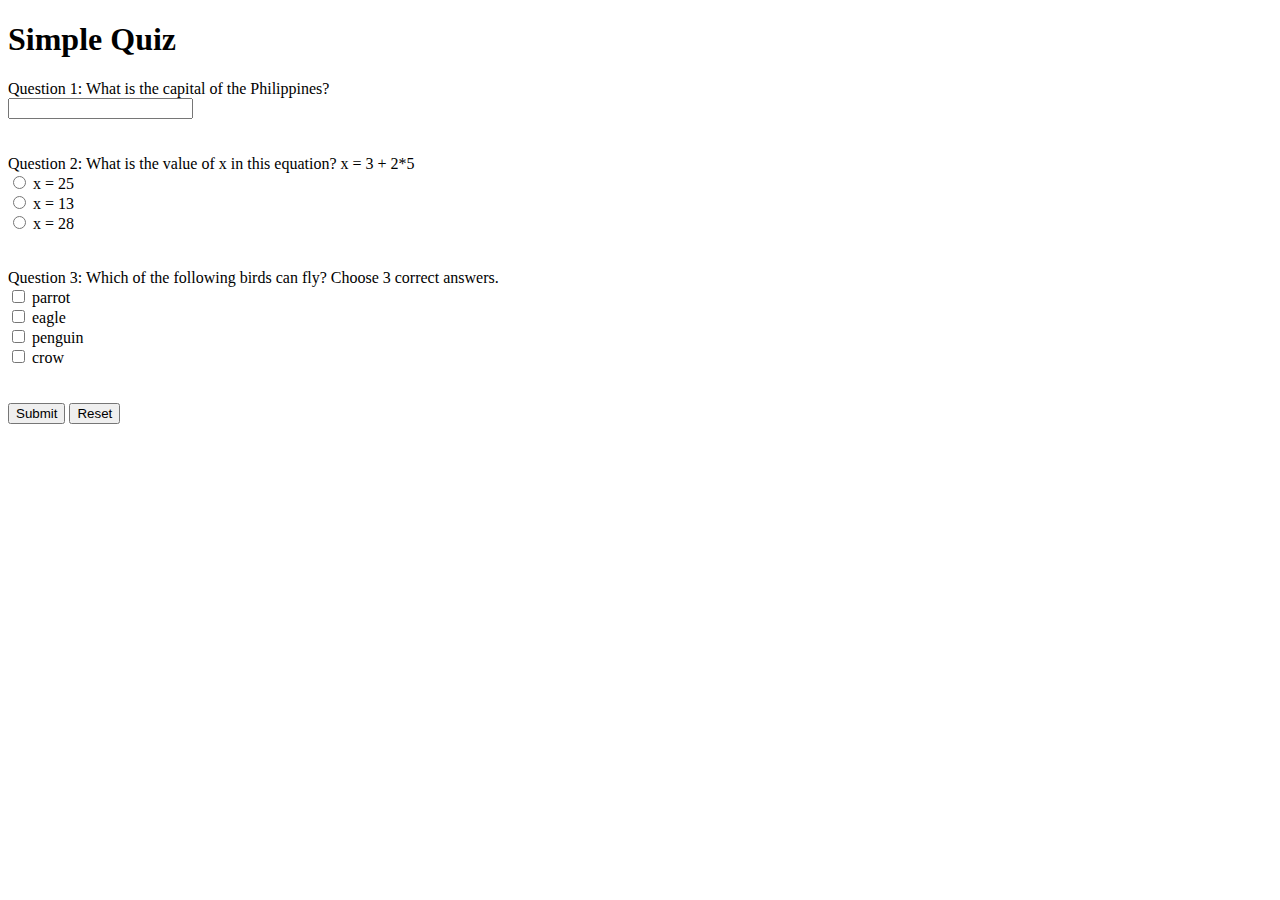
<file: DOM Assignments/Quiz Creation/index.html>
<!DOCTYPE html>
<html lang="en">
<head>
  <meta charset="UTF-8">
  <meta http-equiv="X-UA-Compatible" content="IE=edge">
  <meta name="viewport" content="width=device-width, initial-scale=1.0">
  <title>Quiz</title>
</head>
<body>
  <h1>Simple Quiz</h1>

  <form name="quiz" id="quizForm">

    <div>
      <label for="capital">Question 1: What is the capital of the Philippines?</label><br>
      <input type="text" id="capital" name="question1">
      <div id="resultQuestion-1"></div>
    </div>

    <br><br>

    <div>
      <label>Question 2: What is the value of x in this equation? x = 3 + 2*5</label><br>
      <input type="radio" id="x1" name="question2" value="25">
      <label for="x1">x = 25</label><br>
      <input type="radio" id="x2" name="question2" value="13">
      <label for="x2">x = 13</label><br>
      <input type="radio" id="x3" name="question2" value="18">
      <label for="x3">x = 28</label>
      <div id="resultQuestion-2"></div>
    </div>

    <br><br>

    <div>
      <label>Question 3: Which of the following birds can fly? Choose 3 correct answers.</label><br>
      <input type="checkbox" id="bird1" name="question3" value="parrot">
      <label for="bird1">parrot</label><br>
      <input type="checkbox" id="bird2" name="question3" value="eagle">
      <label for="bird2">eagle</label><br>
      <input type="checkbox" id="bird3" name="question3" value="penguin">
      <label for="bird3">penguin</label><br>
      <input type="checkbox" id="bird4" name="question3" value="crow">
      <label for="bird4">crow</label>
      <div id="resultQuestion-3"></div>
    </div>
    
    <br><br>

    <button type="submit">Submit</button>
    <button type="reset">Reset</button>

  </form>

  <script type="text/javascript">
    const form = document.forms.quiz;

    form.addEventListener('submit', function(event){
      event.preventDefault();
      checkQuestion1();
      checkQuestion2();
      checkQuestion3();
    })

    form.addEventListener('reset', function(event){
      event.preventDefault();
      form.question1.value = "";
      form.question2.forEach(radio => (radio.checked = false));
      form.question3.forEach(checkbox => (checkbox.checked = false));
      document.getElementById('resultQuestion-1').innerText = "";
      document.getElementById('resultQuestion-2').innerText = "";
      document.getElementById('resultQuestion-3').innerText = "";
    })

    function checkQuestion1(){
      const answer = form.question1.value.trim().toLowerCase();
      const result = document.getElementById('resultQuestion-1');
      
      if (answer === "") {
        result.innerText = "You must enter an answer.";
        result.style.color = "red";
      } else if (answer === "manila") {
        result.innerText = "Question 1 answer is correct!";
        result.style.color = "green";
      } else {
        result.innerText = "Question 1 answer is incorrect!";
        result.style.color = "red";
      }
    }

    function checkQuestion2(){
      const options = form.question2;
      const result = document.getElementById('resultQuestion-2');
      let selectedOption = false;

      for (let i = 0; i < options.length; i++) {
        if (options[i].checked) {
          selectedOption = true;
          if (options[i].value === "13") {
            result.innerText = "Question 2 answer is correct!";
            result.style.color = "green";
          } else {
            result.innerText = "Question 2 answer is incorrect!";
            result.style.color = "red";
          }
          break;
        }
      }

      if (!selectedOption) {
        result.innerText = "You must enter an answer.";
        result.style.color = "red";
      }
    }

    function checkQuestion3(){
      const checkboxes = form.question3;
      const result = document.getElementById('resultQuestion-3');
      const checkedValues = [];

      for (let i = 0; i < checkboxes.length; i++) {
        if (checkboxes[i].checked) {
          checkedValues.push(checkboxes[i].value);
        }
      }

      if (checkedValues.length === 0) {
        result.innerText = "You must enter an answer.";
        result.style.color = "red";
      } else if (checkedValues.length === 3 && checkedValues.includes("parrot") && checkedValues.includes("eagle") && checkedValues.includes("crow")) {
        result.innerText = "Question 3 answer is correct!";
        result.style.color = "green";
      } else {
        result.innerText = "Question 3 answer is incorrect!";
        result.style.color = "red";
      }
    }
  </script>

</body>
</html>
</file>
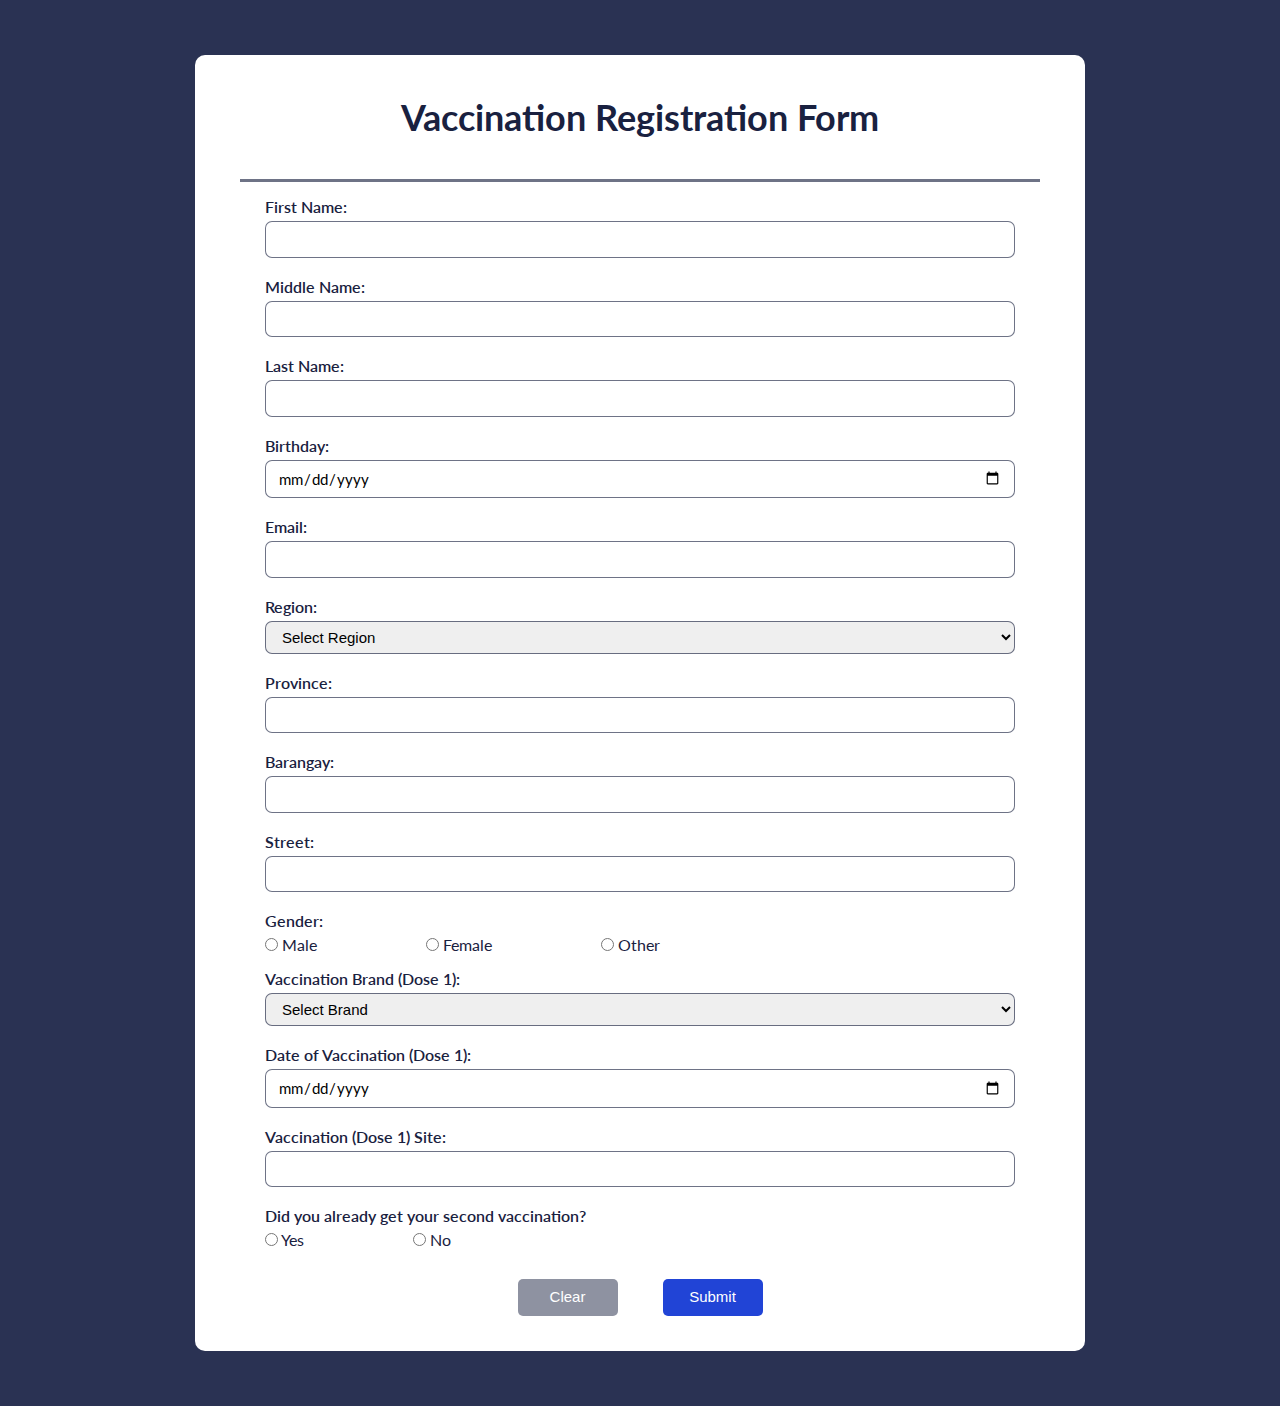
<file: DOM Assignments/Registration Form/index.html>
<!DOCTYPE html>
<html>

<head>
  <meta charset="UTF-8">
  <meta http-equiv="X-UA-Compatible" content="IE=edge">
  <meta name="viewport" content="width=device-width, initial-scale=1.0">
  <link rel="stylesheet" href="styles.css">
  <title>Vaccination Registration Form</title>
</head>

<body>
  <div class="main-container">
    <div class="form-container">

      <div class="heading">
        <h2>Vaccination Registration Form</h2>
      </div>

      <form id="registrationForm">
        <div class="field-group">
          <label for="firstName" class="sublabel">First Name:</label>
          <input type="text" class="inputFields" id="firstName">
          <div id="firstNameError" class="error"></div>
        </div>

        <div class="field-group">
          <label for="middleName" class="sublabel">Middle Name:</label>
          <input type="text" class="inputFields" id="middleName">
          <div id="middleNameError" class="error"></div>
        </div>

        <div class="field-group">
          <label for="lastName" class="sublabel">Last Name:</label>
          <input type="text" class="inputFields" id="lastName">
          <div id="lastNameError" class="error"></div>
        </div>

        <div class="field-group">
          <label for="birthday" class="sublabel">Birthday:</label>
          <input type="date" class="inputFields" id="birthday">
          <div id="birthdayError" class="error"></div>
        </div>

        <div class="field-group">
          <label for="email" class="sublabel">Email:</label>
          <input type="email" class="inputFields" id="email">
          <div id="emailError" class="error"></div>
        </div>

        <div class="field-group">
          <label for="region" class="sublabel">Region:</label>
          <select class="inputFields" id="region">
            <option value="" disabled selected>Select Region</option>
            <option value="Region I Ilocos Region">Region I - Ilocos Region</option>
            <option value="Region II Cagayan Valley">Region II - Cagayan Valley</option>
            <option value="Region III Central Luzon">Region III - Central Luzon</option>
            <option value="Region IV-A CALABARZON">Region IV-A - CALABARZON</option>
            <option value="MIMAROPA Region">MIMAROPA Region</option>
            <option value="Region V Bicol Region">Region V Bicol Region</option>
            <option value="Region VI Western Visayas">Region VI - Western Visayas</option>
            <option value="Region VII Central Visayas">Region VII - Central Visayas</option>
            <option value="Region VIII Eastern Visayas">Region VIII - Eastern Visayas</option>
            <option value="Region IX Zamboanga Peninsula">Region IX - Zamboanga Peninsula</option>
            <option value="Region X Northern Mindanao">Region X - Northern Mindanao</option>
            <option value="Region XI Davao Region">Region XI - Davao Region</option>
            <option value="Region XII SOCCSKSARGEN">Region XII - SOCCSKSARGEN</option>
            <option value="Region XIII Caraga">Region XIII - Caraga</option>
            <option value="NCR National Capital Region">NCR - National Capital Region</option>
            <option value="CAR Cordillera Administrative Region">CAR - Cordillera Administrative Region</option>
            <option value="BARMM Bangsamoro Autonomous Region in Muslim Mindanao">BARMM - Bangsamoro Autonomous Region in Muslim Mindanao</option>
          </select>
          <div id="regionError" class="error"></div>
        </div>

        <div class="field-group">
          <label for="province" class="sublabel">Province:</label>
          <input type="text" class="inputFields" id="province">
          <div id="provinceError" class="error"></div>
        </div>

        <div class="field-group">
          <label for="barangay" class="sublabel">Barangay:</label>
          <input type="text" class="inputFields" id="barangay">
          <div id="barangayError" class="error"></div>
        </div>

        <div class="field-group">
          <label for="street" class="sublabel">Street:</label>
          <input type="text" class="inputFields" id="street">
          <div id="streetError" class="error"></div>
        </div>

        <div class="radiofield-group">
          <label class="sublabel">Gender:</label><br>
          <div class="radioGroup">
            <div>
              <input type="radio" class="radioinputFields" id="male" name="gender" value="Male">
              <label for="male">Male</label><br>
            </div>
            <div>
              <input type="radio" class="radioinputFields" id="female" name="gender" value="Female">
              <label for="female">Female</label><br>
            </div>
            <div>
              <input type="radio" class="radioinputFields" id="other" name="gender" value="Other">
              <label for="other">Other</label><br>
            </div>
          </div>
          <div id="genderError" class="error"></div>
        </div>

        <div class="field-group">
          <label for="vaccineDose1" class="sublabel">Vaccination Brand (Dose 1):</label>
          <select class="inputFields" id="vaccineDose1">
            <option value="" disabled selected>Select Brand</option>
            <option value="Pfizer BioNTech">Pfizer BioNTech</option>
            <option value="AstraZeneca">AstraZeneca</option>
            <option value="Coronavac">Coronavac</option>
            <option value="Sputnik V">Sputnik V</option>
            <option value="Janssen">Janssen</option>
            <option value="Covaxin">Covaxin</option>
            <option value="Moderna">Moderna</option>
            <option value="Sinopharm">Sinopharm</option>
            <option value="Covovax">Covovax</option>
          </select>
          <div id="vaccineDose1Error" class="error"></div>
        </div>

        <div class="field-group">
          <label for="dateDose1" class="sublabel">Date of Vaccination (Dose 1):</label>
          <input type="date" class="inputFields" id="dateDose1">
          <div id="dateDose1Error" class="error"></div>
        </div>

        <div class="field-group">
          <label for="siteDose1" class="sublabel">Vaccination (Dose 1) Site:</label>
          <input type="text" class="inputFields" id="siteDose1">
          <div id="siteDose1Error" class="error"></div>
        </div>

        <div class="radiofield-group">
          <label class="sublabel">Did you already get your second vaccination?</label><br>
          <div class="radioGroup">
            <div>
              <input type="radio" class="radioinputFields" id="yes" name="secondDose" value="Yes">
              <label for="yes">Yes</label><br>
            </div>
            <div>
              <input type="radio" class="radioinputFields" id="no" name="secondDose" value="No">
              <label for="no">No</label>
            </div>
          </div>
          <div id="secondDoseError" class="error"></div>
        </div>

        <div class="secondDoseQuestions" style="display: none;">
          <div class="field-group">
            <label for="vaccineDose2" class="sublabel">Vaccination Brand (Dose 2):</label>
            <select id="vaccineDose2" class="inputFields brandDose2" disabled>
              <option value="" disabled selected>Select Brand</option>
              <option value="Pfizer BioNTech">Pfizer BioNTech</option>
              <option value="AstraZeneca">AstraZeneca</option>
              <option value="Coronavac">Coronavac</option>
              <option value="Sputnik V">Sputnik V</option>
              <option value="Janssen">Janssen</option>
              <option value="Covaxin">Covaxin</option>
              <option value="Moderna">Moderna</option>
              <option value="Sinopharm">Sinopharm</option>
              <option value="Covovax">Covovax</option>
            </select>
            <div id="vaccineDose2Error" class="error"></div>
          </div>

          <div class="field-group">
            <label for="dateDose2" class="sublabel">Date of Vaccination (Dose 2):</label>
            <input type="date" id="dateDose2" class="inputFields dateDose2" disabled>
            <div id="dateDose2Error" class="error"></div>
          </div>

          <div class="field-group">
            <label for="siteDose2" class="sublabel">Vaccination (Dose 2) Site:</label>
            <input type="text" id="siteDose2" class="inputFields siteDose2" disabled>
            <div id="siteDose2Error" class="error"></div>
          </div>
        </div>

        <div class="buttonfield-group">
          <button type="button" onclick="clearForm()">Clear</button>
          <button type="button" onclick="submitForm()">Submit</button>
        </div>

      </form>
    </div>
  </div>
  <script>
    function clearForm() {
      document.getElementById('registrationForm').reset();

      const errorElements = document.getElementsByClassName('error');
      for (let i = 0; i < errorElements.length; i++) {
        errorElements[i].innerText = '';
      }

      const inputElements = document.getElementsByClassName('inputFields');
      for (let i = 0; i < inputElements.length; i++) {
        inputElements[i].classList.remove('highlight');
      }

      const secondDoseQuestionsDiv = document.querySelector('.secondDoseQuestions');
      secondDoseQuestionsDiv.style.display = 'none';
    }

    function submitForm() {
      const errorElements = document.getElementsByClassName('error');
      const inputElements = document.getElementsByClassName('inputFields');
      for (let i = 0; i < errorElements.length; i++) {
        errorElements[i].innerText = '';
      }
      for (let i = 0; i < inputElements.length; i++) {
        inputElements[i].classList.remove('highlight');
      }

      const firstName = document.getElementById('firstName').value.trim();
      const middleName = document.getElementById('middleName').value.trim();
      const lastName = document.getElementById('lastName').value.trim();
      const birthday = document.getElementById('birthday').value;
      const email = document.getElementById('email').value.trim();
      const region = document.getElementById('region').value;
      const province = document.getElementById('province').value.trim();
      const barangay = document.getElementById('barangay').value.trim();
      const street = document.getElementById('street').value.trim();
      const gender = document.querySelector('input[name="gender"]:checked');
      const vaccineDose1 = document.getElementById('vaccineDose1').value;
      const dateDose1 = document.getElementById('dateDose1').value;
      const siteDose1 = document.getElementById('siteDose1').value;
      const secondDose = document.querySelector('input[name="secondDose"]:checked');
      const vaccineDose2 = document.querySelector('.brandDose2').value;
      const dateDose2 = document.querySelector('.dateDose2').value;
      const siteDose2 = document.querySelector('.siteDose2').value;

      let isValid = true;

      if (firstName === '') {
        document.getElementById('firstNameError').innerText = 'Please enter your first name.';
        document.getElementById('firstName').classList.add('highlight');
        isValid = false;
      } 

      if (middleName === '') {
        document.getElementById('middleNameError').innerText = 'Please enter your middle name.';
        document.getElementById('middleName').classList.add('highlight');
        isValid = false;
      }

      if (lastName === '') {
        document.getElementById('lastNameError').innerText = 'Please enter your last name.';
        document.getElementById('lastName').classList.add('highlight');
        isValid = false;
      }

      if (birthday === '') {
        document.getElementById('birthdayError').innerText = 'Please select your birth date.';
        document.getElementById('birthday').classList.add('highlight');
        isValid = false;
      }

      if (email === '') {
        document.getElementById('emailError').innerText = 'Please enter your email. (email@example.com)';
        document.getElementById('email').classList.add('highlight');
        isValid = false;
      }

      if (region === '') {
        document.getElementById('regionError').innerText = 'Please select your region.';
        document.getElementById('region').classList.add('highlight');
        isValid = false;
      }

      if (province === '') {
        document.getElementById('provinceError').innerText = 'Please enter your province.';
        document.getElementById('province').classList.add('highlight');
        isValid = false;
      }

      if (barangay === '') {
        document.getElementById('barangayError').innerText = 'Please enter your barangay.';
        document.getElementById('barangay').classList.add('highlight');
        isValid = false;
      }

      if (street === '') {
        document.getElementById('streetError').innerText = 'Please enter your street.';
        document.getElementById('street').classList.add('highlight');
        isValid = false;
      }

      if (!gender) {
        document.getElementById('genderError').innerText = 'Please select your gender.';
        isValid = false;
      }

      if (vaccineDose1 === '') {
        document.getElementById('vaccineDose1Error').innerText = 'Please select the vaccine brand for dose 1.';
        document.getElementById('vaccineDose1').classList.add('highlight');
        isValid = false;
      }

      if (dateDose1 === '') {
        document.getElementById('dateDose1Error').innerText = 'Please select the date of vaccination for dose 1.';
        document.getElementById('dateDose1').classList.add('highlight');
        isValid = false;
      }

      if (siteDose1 === '') {
        document.getElementById('siteDose1Error').innerText = 'Please enter the vaccination site for dose 1.';
        document.getElementById('siteDose1').classList.add('highlight');
        isValid = false;
      }

      if (!secondDose) {
        document.getElementById('secondDoseError').innerText = 'Please select your answer.';
        isValid = false;
      }

      if (secondDose && secondDose.value === 'Yes') {
        if (vaccineDose2 === '') {
          document.getElementById('vaccineDose2Error').innerText = 'Please select the vaccine brand for dose 2.';
          document.getElementById('vaccineDose2').classList.add('highlight');
          isValid = false;
        }

        if (dateDose2 === '') {
          document.getElementById('dateDose2Error').innerText = 'Please select the date of vaccination for dose 2.';
          document.getElementById('dateDose2').classList.add('highlight');
          isValid = false;
        }

        if (siteDose2 === '') {
          document.getElementById('siteDose2Error').innerText = 'Please enter the vaccination site for dose 2.';
          document.getElementById('siteDose2').classList.add('highlight');
          isValid = false;
        }
      }

      document.getElementById('firstName').addEventListener('input', function() {
        this.classList.remove('highlight');
      });
      document.getElementById('middleName').addEventListener('input', function() {
        this.classList.remove('highlight');
      });
      document.getElementById('lastName').addEventListener('input', function() {
        this.classList.remove('highlight');
      });
      document.getElementById('birthday').addEventListener('input', function() {
        this.classList.remove('highlight');
      });
      document.getElementById('email').addEventListener('input', function() {
        this.classList.remove('highlight');
      });
      document.getElementById('region').addEventListener('input', function() {
        this.classList.remove('highlight');
      });
      document.getElementById('province').addEventListener('input', function() {
        this.classList.remove('highlight');
      });
      document.getElementById('barangay').addEventListener('input', function() {
        this.classList.remove('highlight');
      });
      document.getElementById('street').addEventListener('input', function() {
        this.classList.remove('highlight');
      });
      document.getElementById('vaccineDose1').addEventListener('input', function() {
        this.classList.remove('highlight');
      });
      document.getElementById('dateDose1').addEventListener('input', function() {
        this.classList.remove('highlight');
      });
      document.getElementById('siteDose1').addEventListener('input', function() {
        this.classList.remove('highlight');
      });
      document.getElementById('vaccineDose2').addEventListener('input', function() {
        this.classList.remove('highlight');
      });
      document.getElementById('dateDose2').addEventListener('input', function() {
        this.classList.remove('highlight');
      });
      document.getElementById('siteDose2').addEventListener('input', function() {
        this.classList.remove('highlight');
      });

      if (isValid) {
        let message = `First Name: ${firstName}\nMiddle Name: ${middleName}\nLast Name: ${lastName}\nBirthday: ${birthday}\nEmail: ${email}\nRegion: ${region}\nProvince: ${province}\nBarangay: ${barangay}\nStreet: ${street}\nGender: ${gender.value}\nVaccine Brand (Dose 1): ${vaccineDose1}\nDate of Vaccination (Dose 1): ${dateDose1}\nVaccination (Dose 1) Site: ${siteDose1}\nDid you already get your second vaccination? ${secondDose.value}`;

        if (secondDose.value === 'Yes') {
          message += `\nVaccine Brand (Dose 2): ${vaccineDose2}\nDate of Vaccination (Dose 2): ${dateDose2}\nVaccination (Dose 2) Site: ${siteDose2}`;
        }

        alert(message);
      }
    }

    document.getElementById('firstName').addEventListener('input', function () {
      document.getElementById('firstNameError').innerText = '';
    });
    document.getElementById('middleName').addEventListener('input', function () {
      document.getElementById('middleNameError').innerText = '';
    });
    document.getElementById('lastName').addEventListener('input', function () {
      document.getElementById('lastNameError').innerText = '';
    });
    document.getElementById('birthday').addEventListener('input', function () {
      document.getElementById('birthdayError').innerText = '';
    });
    document.getElementById('email').addEventListener('input', function () {
      document.getElementById('emailError').innerText = '';
    });
    document.getElementById('region').addEventListener('input', function () {
      document.getElementById('regionError').innerText = '';
    });
    document.getElementById('province').addEventListener('input', function () {
      document.getElementById('provinceError').innerText = '';
    });
    document.getElementById('barangay').addEventListener('input', function () {
      document.getElementById('barangayError').innerText = '';
    });
    document.getElementById('street').addEventListener('input', function () {
      document.getElementById('streetError').innerText = '';
    });
    const genderInputs = document.querySelectorAll('input[name="gender"]');
    for (let i = 0; i < genderInputs.length; i++) {
      genderInputs[i].addEventListener('input', function () {
        document.getElementById('genderError').innerText = '';
      });
    }
    document.getElementById('vaccineDose1').addEventListener('input', function () {
      document.getElementById('vaccineDose1Error').innerText = '';
    });
    document.getElementById('dateDose1').addEventListener('input', function () {
      document.getElementById('dateDose1Error').innerText = '';
    });
    document.getElementById('siteDose1').addEventListener('input', function () {
      document.getElementById('siteDose1Error').innerText = '';
    });
    const secondDoseInputs = document.querySelectorAll('input[name="secondDose"]');
    for (let i = 0; i < secondDoseInputs.length; i++) {
      secondDoseInputs[i].addEventListener('input', function () {
        document.getElementById('secondDoseError').innerText = '';
      });
    }
    document.querySelector('.brandDose2').addEventListener('input', function () {
      document.getElementById('vaccineDose2Error').innerText = '';
    });
    document.querySelector('.dateDose2').addEventListener('input', function () {
      document.getElementById('dateDose2Error').innerText = '';
    });
    document.querySelector('.siteDose2').addEventListener('input', function () {
      document.getElementById('siteDose2Error').innerText = '';
    });

    const secondDoseRadios = document.querySelectorAll('input[name="secondDose"]');
    const secondDoseQuestions = document.querySelector('.secondDoseQuestions');

    secondDoseRadios.forEach(radio => {
      radio.addEventListener('change', function () {
        if (this.value === 'Yes') {
          secondDoseQuestions.style.display = 'block';
          enableSecondDoseQuestions();
        } else {
          secondDoseQuestions.style.display = 'none';
          disableSecondDoseQuestions();
        }
      });
    });

    function enableSecondDoseQuestions() {
      document.querySelector('.brandDose2').disabled = false;
      document.querySelector('.dateDose2').disabled = false;
      document.querySelector('.siteDose2').disabled = false;
    }

    function disableSecondDoseQuestions() {
      document.querySelector('.brandDose2').disabled = true;
      document.querySelector('.dateDose2').disabled = true;
      document.querySelector('.siteDose2').disabled = true;
    }

  </script>
</body>

</html>
</file>
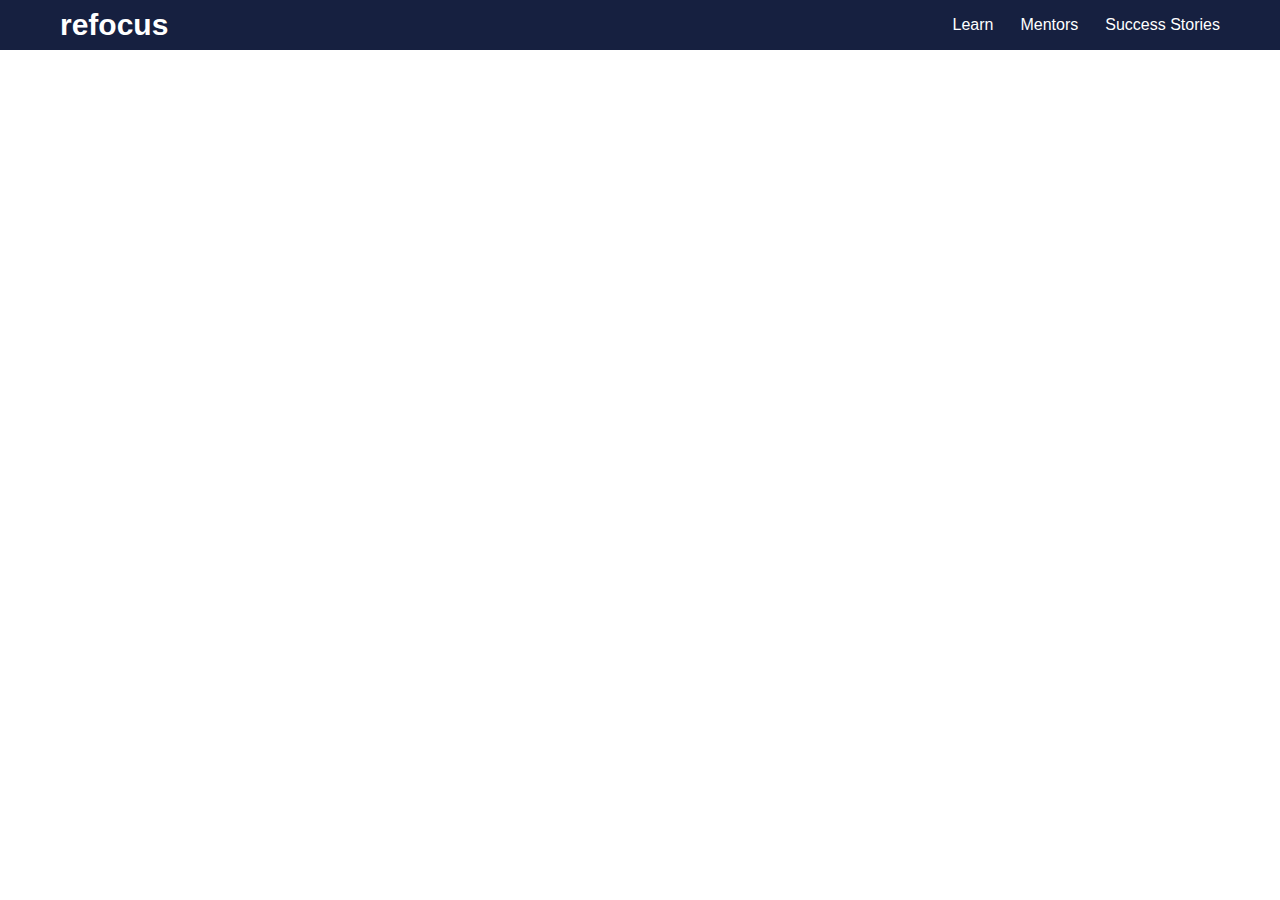
<file: HTML and CSS Assignments/Adjusting Images/index.html>
<!DOCTYPE html>
<html lang="en">
<head>
    <meta charset="UTF-8">
    <meta http-equiv="X-UA-Compatible" content="IE=edge">
    <meta name="viewport" content="width=device-width, initial-scale=1.0">
    <link rel="stylesheet" href="style.css">
    <title>Document</title>
</head>
<body>
    <div class="grid">
        <div class="navigation-container">
            <div class="logo-text">
                <h2 style="font-size: 30px;">refocus</h2>
            </div>
            <div class="logo-img">
                <img src="refocus.jfif" alt="">
            </div>
            <ul class="navigation-text">
            <li>Learn</li>
            <li>Mentors</li>
            <li>Success Stories</li>
            </ul>
        </div>
    </div>
</body>
</html>
</file>
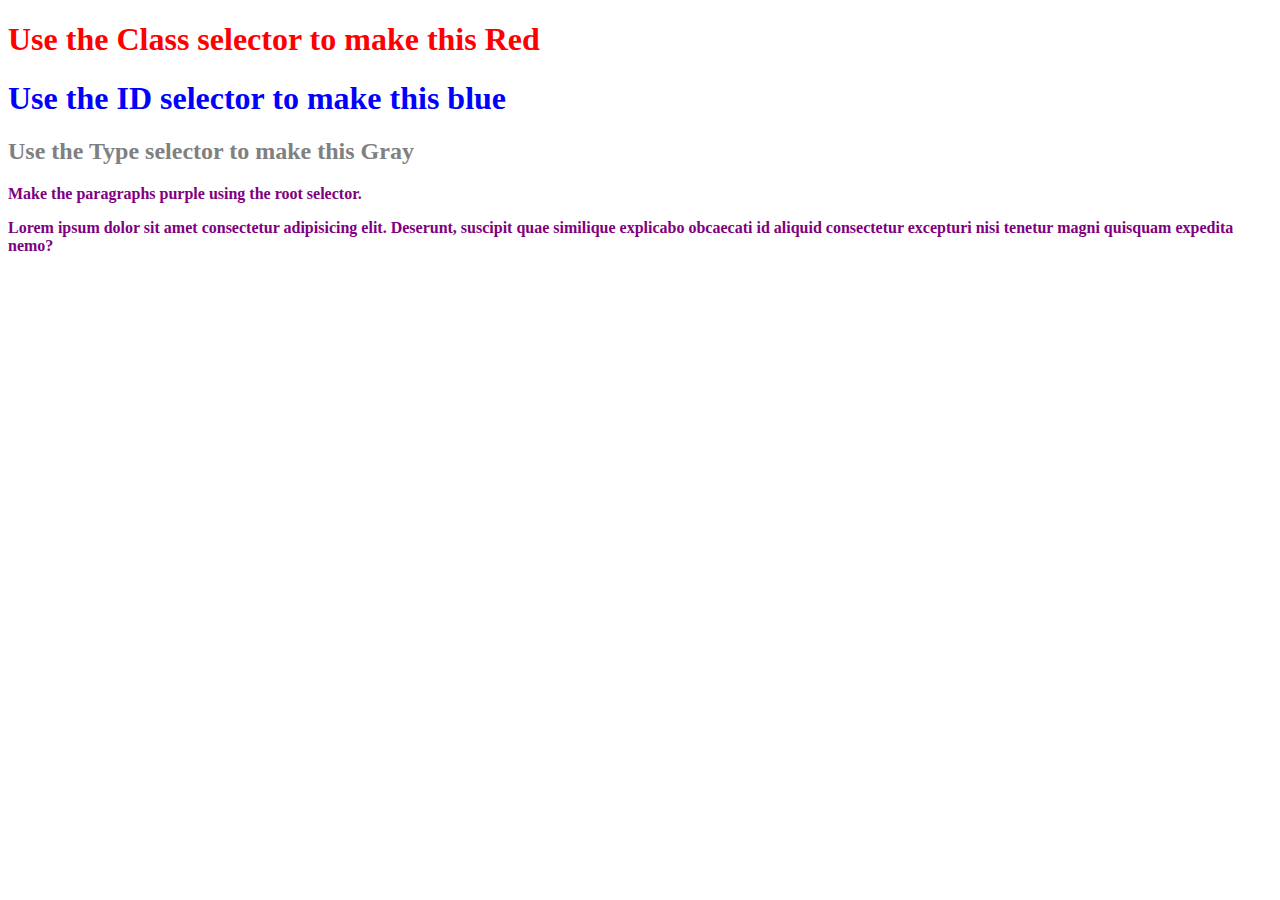
<file: HTML and CSS Assignments/CSS Selectors/index.html>
<!DOCTYPE html>
<html lang="en">
  <head>
    <meta charset="UTF-8" />
    <meta http-equiv="X-UA-Compatible" content="IE=edge" />
    <meta name="viewport" content="width=device-width, initial-scale=1.0" />
    <link rel="stylesheet" href="style.css">
    <title>Document</title>
  </head>
  <body>
    <h1 class="red">Use the Class selector to make this Red</h1>
    <h1 id="blue">Use the ID selector to make this blue</h1>

    <h2>Use the Type selector to make this Gray</h2>

    <b>
      <p>Make the paragraphs purple using the root selector.</p>

      <p>
        Lorem ipsum dolor sit amet consectetur adipisicing elit. Deserunt,
        suscipit quae similique explicabo obcaecati id aliquid consectetur
        excepturi nisi tenetur magni quisquam expedita nemo?
      </p>
    </b>
  </body>
</html>
</file>
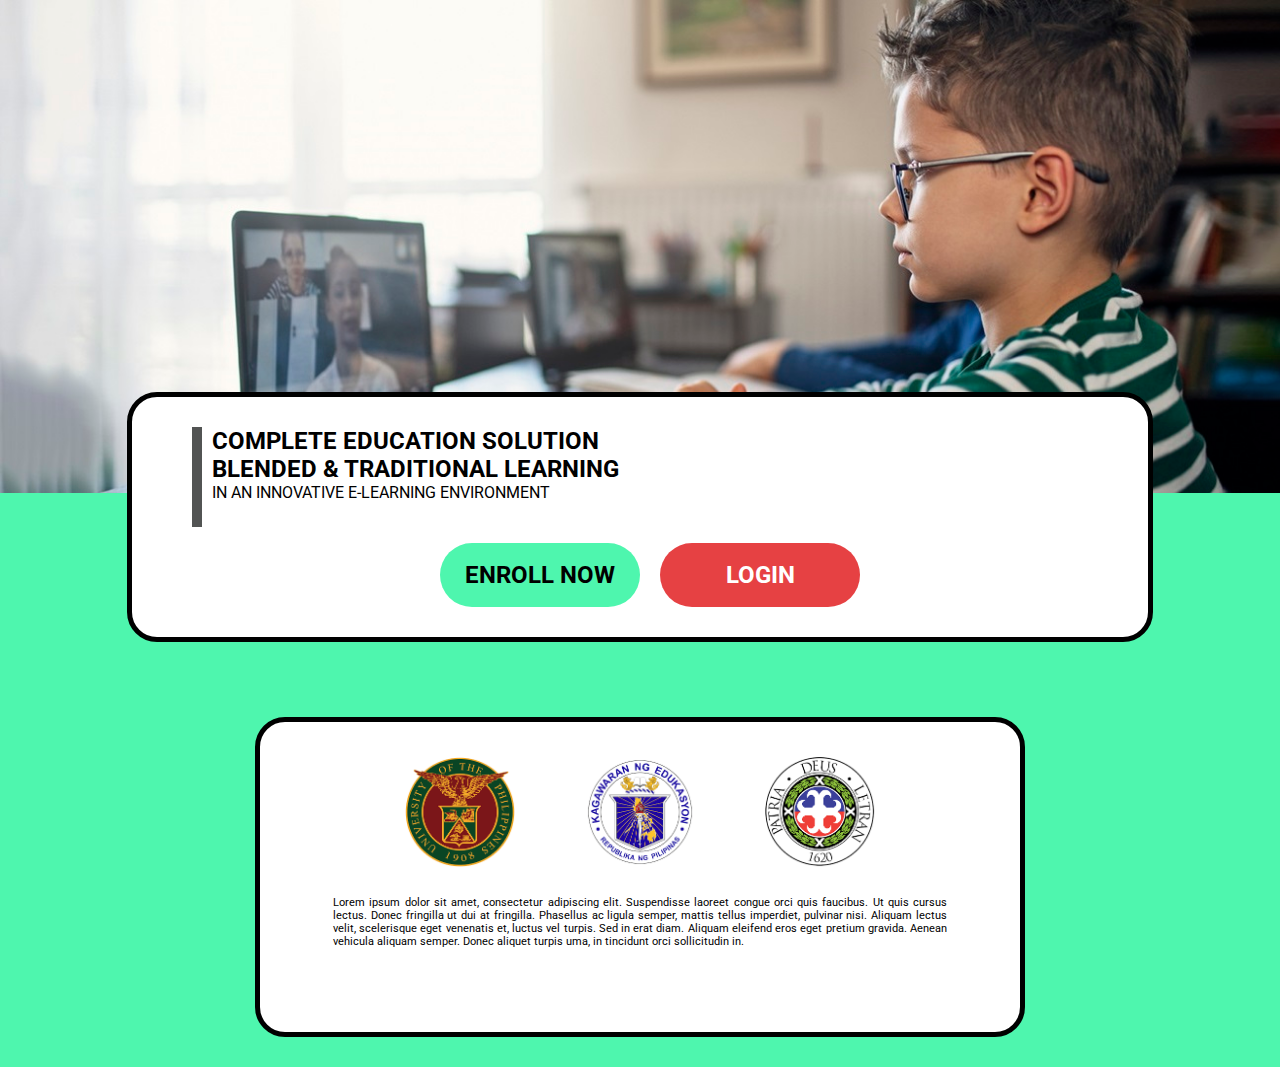
<file: HTML and CSS Assignments/Design Improvements/index.html>
<!DOCTYPE html>
<html lang="en">
<head>
    <meta charset="UTF-8">
    <meta http-equiv="X-UA-Compatible" content="IE=edge">
    <meta name="viewport" content="width=device-width, initial-scale=1.0">
    <link rel="stylesheet" href="style.css">
    <title>My First Working Website</title>
</head>
<body>
    
    <section class="hero">
        <figure>
            <img src="assets/images/hero.jpg" alt="Hero picture of a boy who is studying">
        </figure>
    </section>
    <section class="banner-container">
        <div class="banner">
            <div class="banner-text">
                <h2>COMPLETE EDUCATION SOLUTION</h2>
                <h2>BLENDED & TRADITIONAL LEARNING</h2>
                <p>IN AN INNOVATIVE E-LEARNING ENVIRONMENT</p>
            </div>
            <div class="cta-container">
                <div style="background-color: #4EF6AE; font-weight: 700;" class="squircle"><h2>ENROLL NOW</h2></div>
                <div style="background-color: #E64143; font-weight: 700; color: white;" class="squircle"><h2>LOGIN</h2></div>
            </div>
        </div>
    </section>

    <!-- Below is the HTML code for the new component as requested in the assignment instructions -->
    
    <section class="banner-container2">
        <div class="banner2">
            <div class="logo-container">
                <figure class="logo1">
                    <img src="assets/images/up.png" alt="UP" class="logo-img">
                </figure>
                <figure class="logo2">
                    <img src="assets/images/deped.png" alt="DepEd" class="logo-img">
                </figure>
                <figure class="logo3">
                    <img src="assets/images/letran.png" alt="Letran" class="logo-img">
                </figure>
            </div>
            <div class="banner-text2">
                <p style="font-size: 11px;">Lorem ipsum dolor sit amet, consectetur adipiscing elit. Suspendisse laoreet congue orci quis faucibus. Ut quis cursus lectus. Donec fringilla ut dui at fringilla. Phasellus ac ligula semper, mattis tellus imperdiet, pulvinar nisi. Aliquam lectus velit, scelerisque eget venenatis et, luctus vel turpis. Sed in erat diam. Aliquam eleifend eros eget pretium gravida. Aenean vehicula aliquam semper. Donec aliquet turpis uma, in tincidunt orci sollicitudin in.</p>
            </div>
        </div>
    </section>
</body>
</html>
</file>
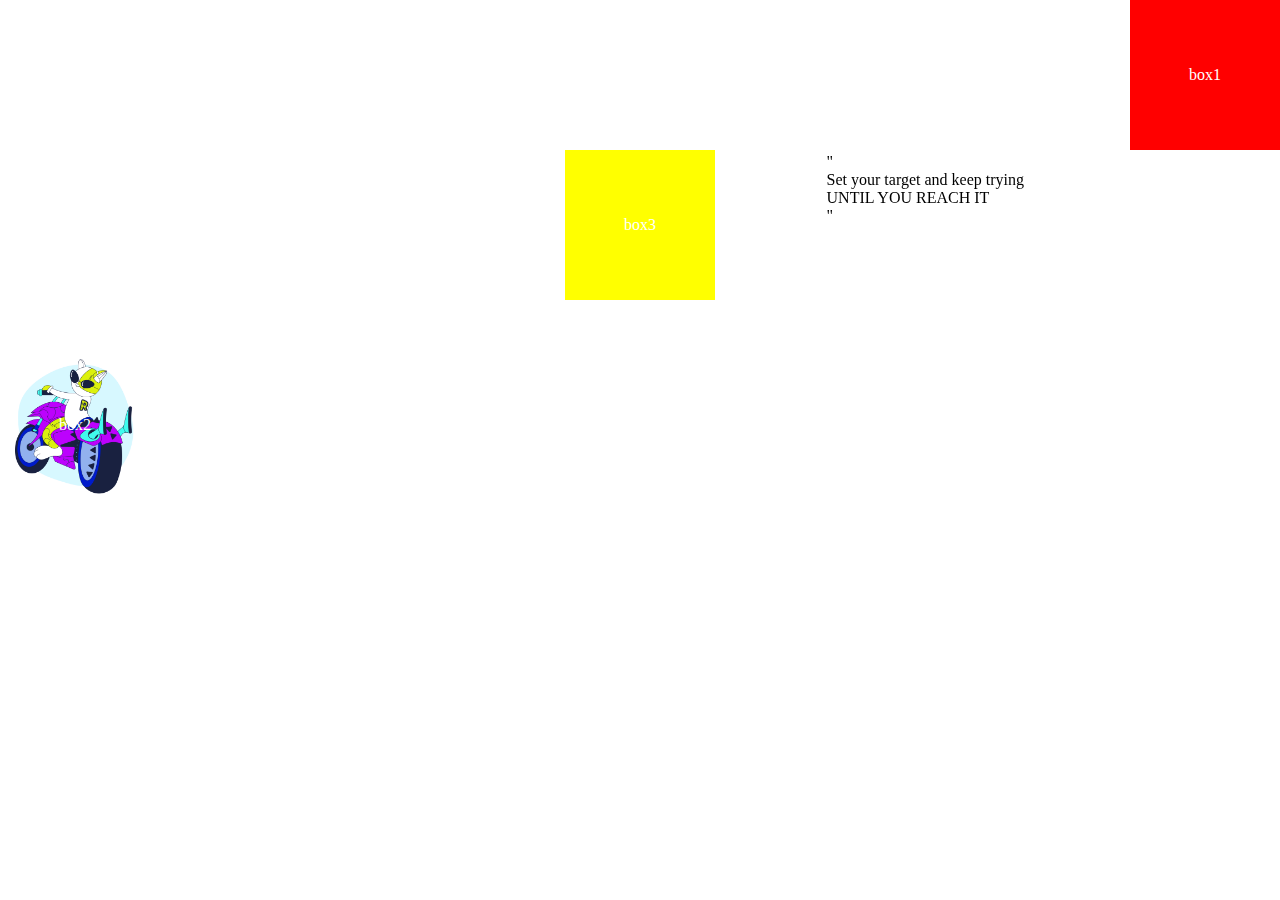
<file: HTML and CSS Assignments/Display and Position Properties/index.html>
<!DOCTYPE html>
<html lang="en">
  <head>
    <meta charset="UTF-8" />
    <meta http-equiv="X-UA-Compatible" content="IE=edge" />
    <meta name="viewport" content="width=device-width, initial-scale=1.0" />
    <link rel="stylesheet" href="style.css" />
    <title>Document</title>
  </head>
  <body>
    <div class="container-items">
      <div class="place-1">
        <div class="item-1">
          <p>Place the red box here</p>
        </div>
      </div>

      <div class="place-2">
        <div class="item-2">
          <p>Place the blue box here</p>
        </div>
      </div>
    </div>
    <div class="container-quotation">
      <div class="hidden">
        <p class="line-1">"</p>
        <p class="line-2">Set your target and keep trying</p>
        <p class="line-3">UNTIL YOU REACH IT</p>
        <p class="line-4">"</p>
      </div>
    </div>
    <!-- DO NOT EDIT THE CODE ABOVE  -->

    <!-- START CODING BELOW 👇🏽  -->

    <div>
      <div class="box-1">box1</div>
      <div class="box-2 Cat">box2</div>
      <div class="box-3">box3</div>
    </div>
  </body>
</html>
</file>
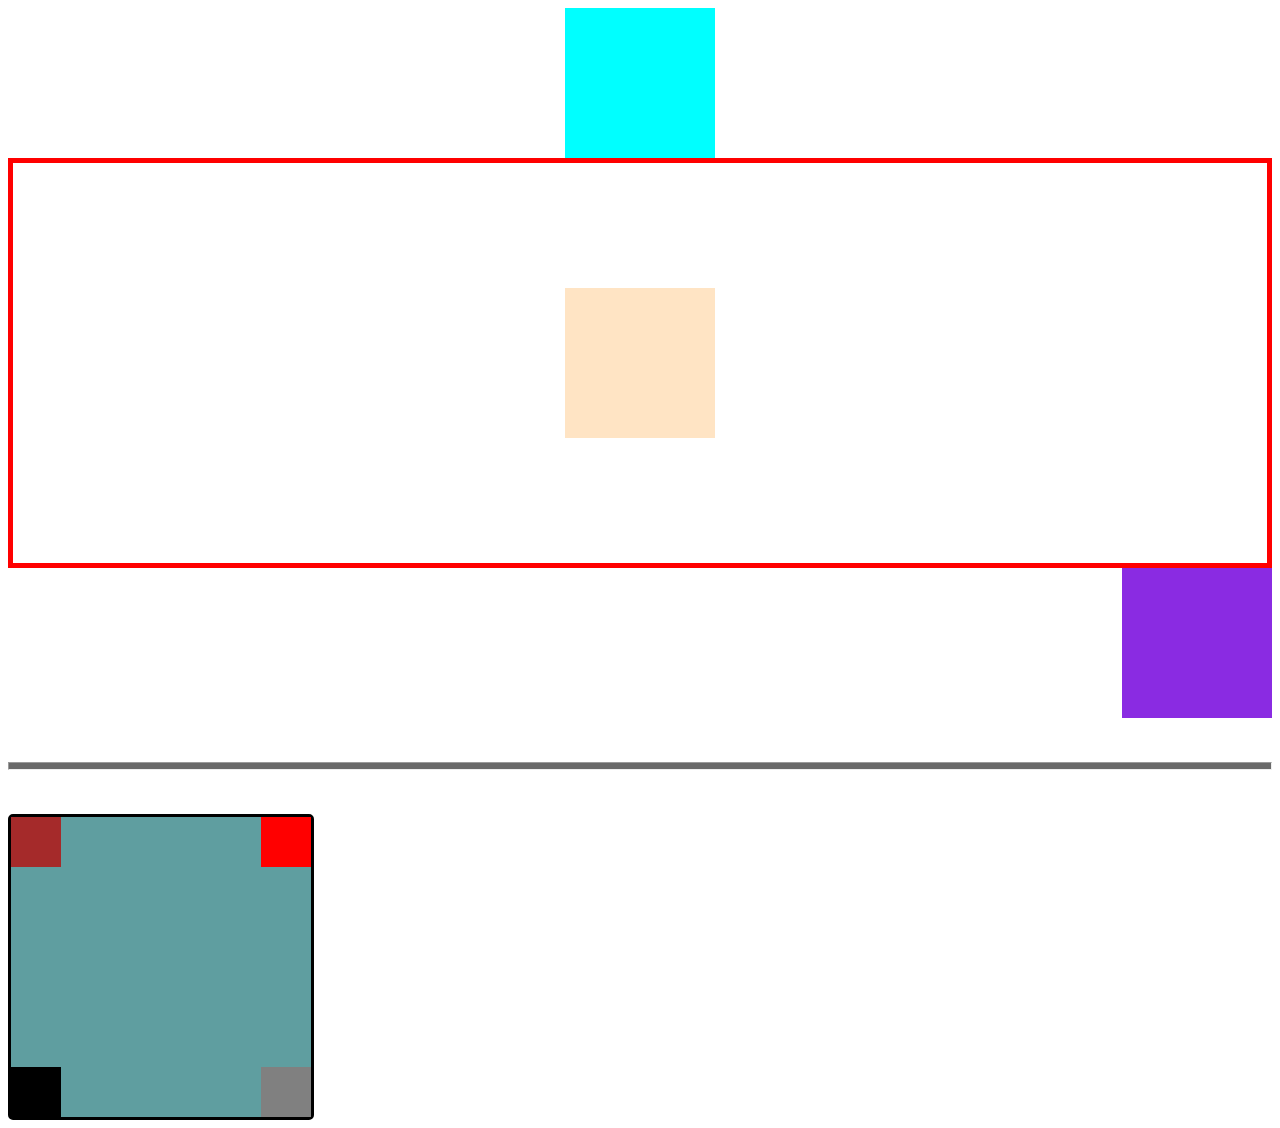
<file: HTML and CSS Assignments/Flexbox/index.html>
<!DOCTYPE html>
<html lang="en">
  <head>
    <meta charset="UTF-8" />
    <meta http-equiv="X-UA-Compatible" content="IE=edge" />
    <meta name="viewport" content="width=device-width, initial-scale=1.0" />
    <link rel="stylesheet" href="style.css">
    <title>Flex Box</title>
  </head>
  <body>
    <!-- Easy Part -->
    <div class="parent-aqua">
      <div class="aqua" style="width: 150px; height: 150px; background-color: aqua"></div>
    </div>
    <div class="parent-bisque" style="height: 400px; border: 5px solid red">
      <div class="bisque" style="width: 150px; height: 150px; background-color: bisque"></div>
    </div>
    <div class="parent-blueviolet">
      <div class="blueviolet" style="width: 150px; height: 150px; background-color: blueviolet"
      ></div>
    </div>

    <br><br>
    <hr style="height:6px; color: dimgray; background-color:dimgray">
    <br>
    <br>

    <!-- Difficult part -->
    <div>
      <div class="parent-box" style="width: 300px; height: 300px; background-color: cadetblue">
        <div class="top">
          <div class="box1" style="height: 50px; width: 50px; background-color: brown"></div>
          <div class="box2" style="height: 50px; width: 50px; background-color: red"></div>
        </div>
        <div class="bottom">
          <div class="box3" style="height: 50px; width: 50px; background-color: black"></div>
          <div class="box4" style="height: 50px; width: 50px; background-color: gray"></div>
        </div>
      </div>
    </div>
  </body>
</html>
</file>
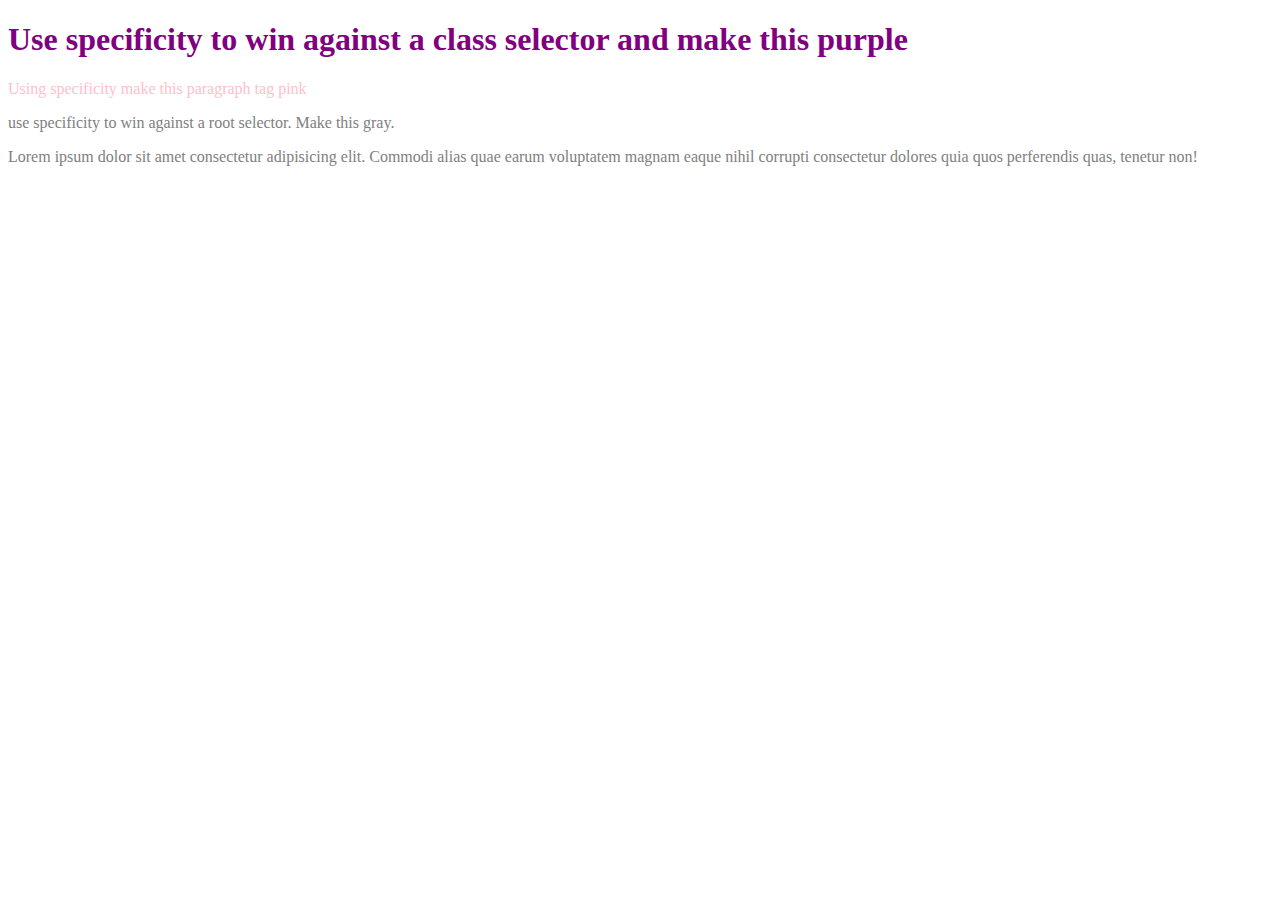
<file: HTML and CSS Assignments/Specificity/index.html>
<!DOCTYPE html>
<html lang="en">
  <head>
    <meta charset="UTF-8" />
    <meta http-equiv="X-UA-Compatible" content="IE=edge" />
    <meta name="viewport" content="width=device-width, initial-scale=1.0" />
    <link rel="stylesheet" href="style.css" />
    <title>Document</title>
  </head>
  <body>
    <section class="containter-1 color1" id="box-1">
      <h1 class="blue">
        Use specificity to win against a class selector and make this purple
      </h1>
    </section>

    <section class="red" id="box-2">
      <p>Using specificity make this paragraph tag pink</p>
    </section>

    <p>use specificity to win against a root selector. Make this gray.</p>
    <p>
      Lorem ipsum dolor sit amet consectetur adipisicing elit. Commodi alias
      quae earum voluptatem magnam eaque nihil corrupti consectetur dolores quia
      quos perferendis quas, tenetur non!
    </p>
  </body>
</html>
</file>
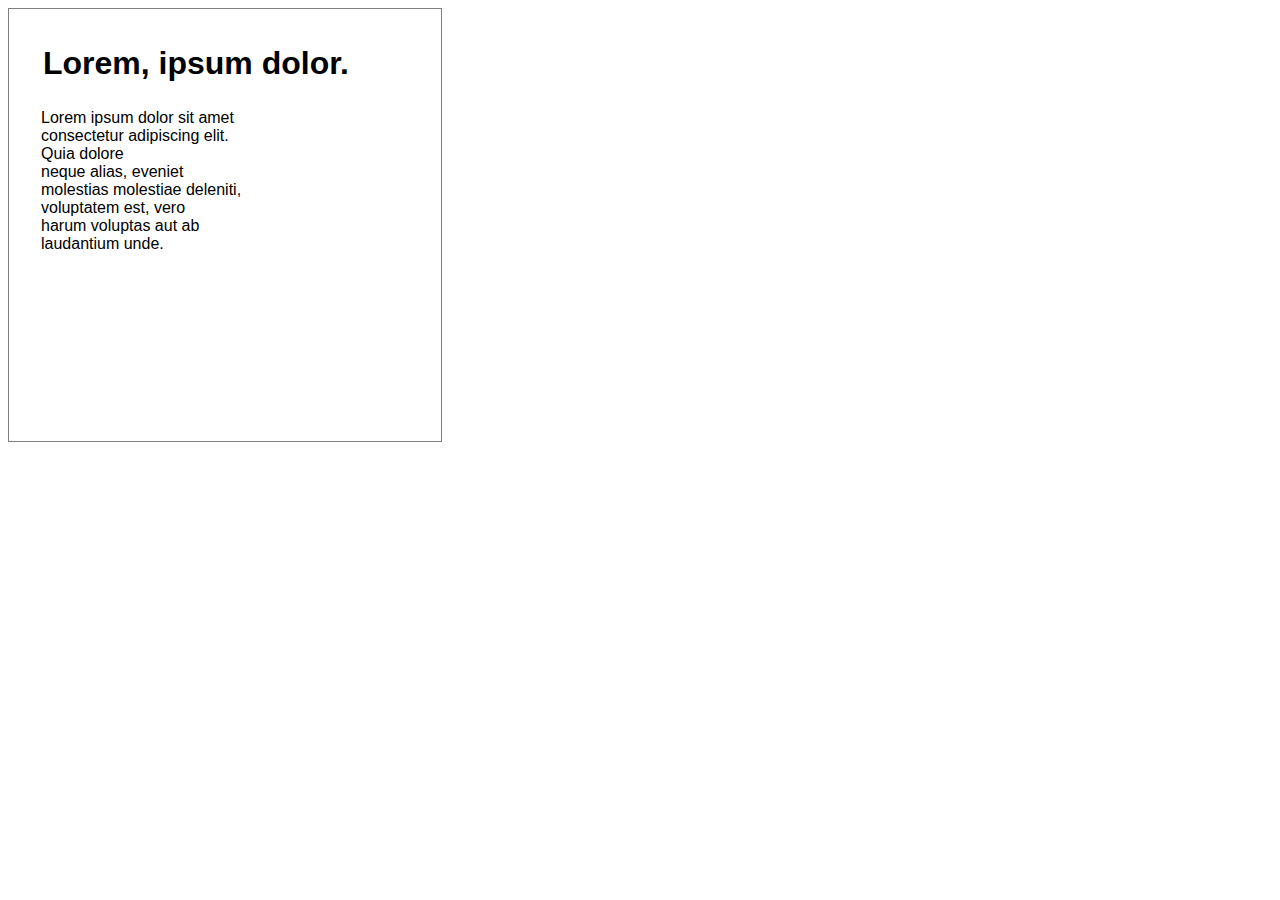
<file: HTML and CSS Assignments/Box Model/Advanced Part/index.html>
<!DOCTYPE html>
<html lang="en">
<head>
    <meta charset="UTF-8">
    <meta http-equiv="X-UA-Compatible" content="IE=edge">
    <meta name="viewport" content="width=device-width, initial-scale=1.0">
    <link rel="stylesheet" href="style.css">
    <title>Advanced Part</title>
</head>
<body>
    <div class="lorem-content">
        <h1>
            Lorem, ipsum dolor.
        </h1>
        <p>
            Lorem ipsum dolor sit amet <br> consectetur adipiscing elit. <br> Quia dolore <br> neque alias, eveniet <br> molestias molestiae deleniti, <br> voluptatem est, vero <br> harum voluptas aut ab <br> laudantium unde.
        </p>
    </div>
</body>
</html>
</file>
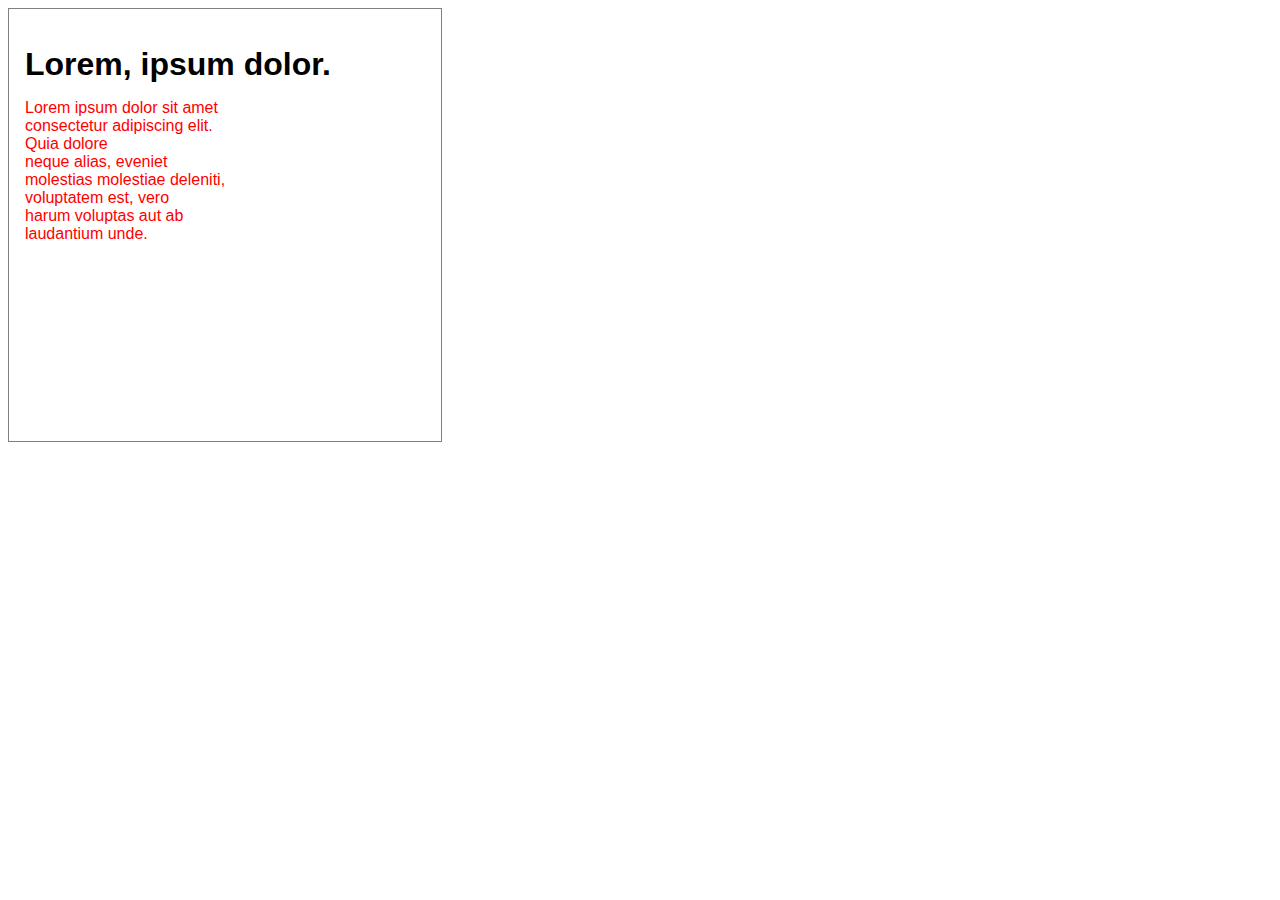
<file: HTML and CSS Assignments/Box Model/Basic Part/index.html>
<!DOCTYPE html>
<html lang="en">
<head>
    <meta charset="UTF-8">
    <meta http-equiv="X-UA-Compatible" content="IE=edge">
    <meta name="viewport" content="width=device-width, initial-scale=1.0">
    <link rel="stylesheet" href="style.css">
    <title>Basic Part</title>
</head>
<body>
    <div class="lorem-content">
        <h1>
            Lorem, ipsum dolor.
        </h1>
        <p>
            Lorem ipsum dolor sit amet <br> consectetur adipiscing elit. <br> Quia dolore <br> neque alias, eveniet <br> molestias molestiae deleniti, <br> voluptatem est, vero <br> harum voluptas aut ab <br> laudantium unde.
        </p>
    </div>
</body>
</html>
</file>
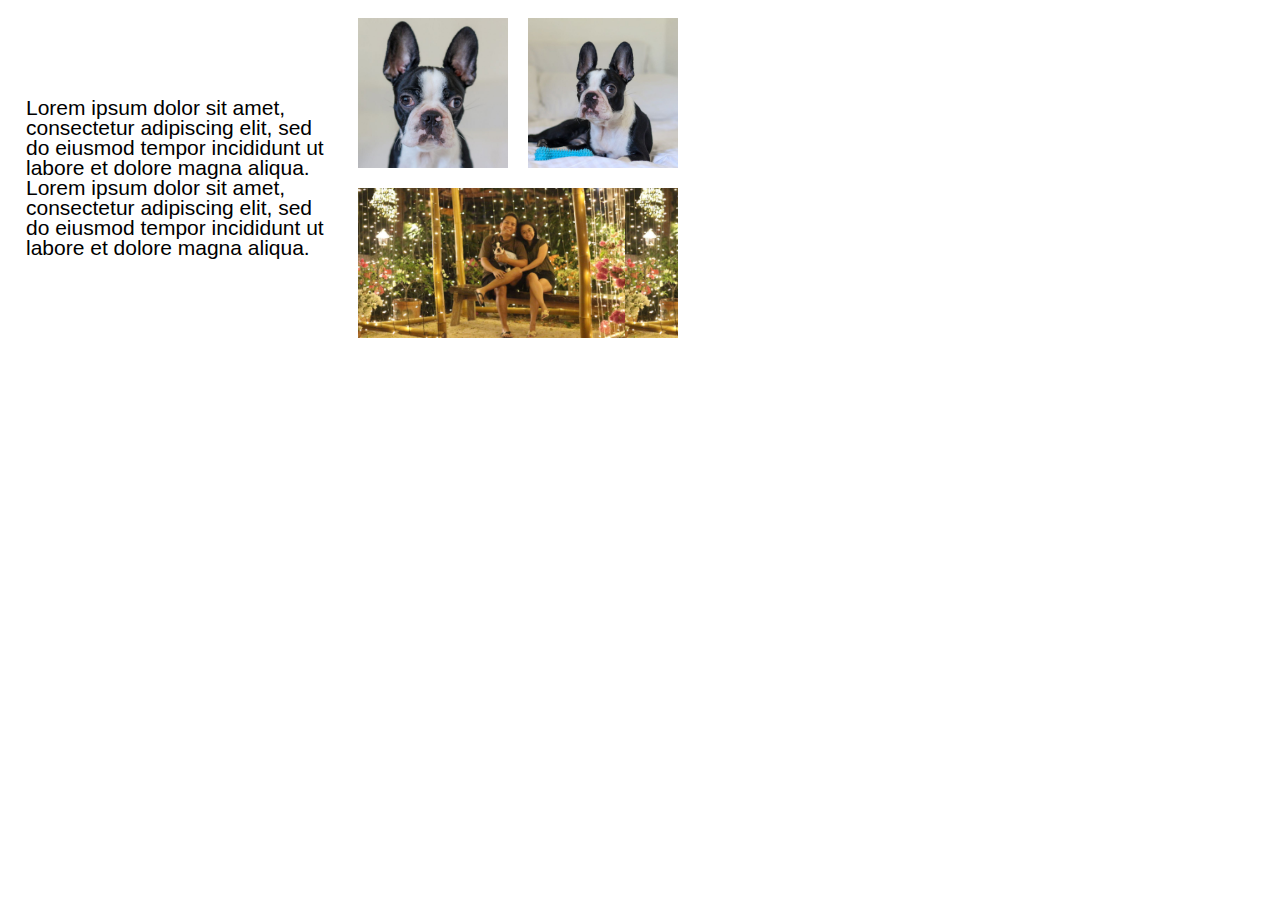
<file: HTML and CSS Assignments/GridLayout/Advanced Part/index.html>
<!DOCTYPE html>
<html lang="en">
<head>
    <meta charset="UTF-8">
    <meta http-equiv="X-UA-Compatible" content="IE=edge">
    <meta name="viewport" content="width=device-width, initial-scale=1.0">
    <link rel="stylesheet" href="style.css">
    <title>Document</title>
</head>
<body>
    <div class="parent">
        <div class="child text-content">
            <p>Lorem ipsum dolor sit amet, consectetur adipiscing elit, sed do eiusmod tempor incididunt ut labore et dolore magna aliqua. Lorem ipsum dolor sit amet, consectetur adipiscing elit, sed do eiusmod tempor incididunt ut labore et dolore magna aliqua.</p>
        </div>
        <div class="child img1"></div> <!-- For photo 1 -->
        <div class="child img2"></div> <!-- For photo 2 -->
        <div class="child img3"></div> <!-- For photo 3 -->
    </div>
</body>
</html>
</file>
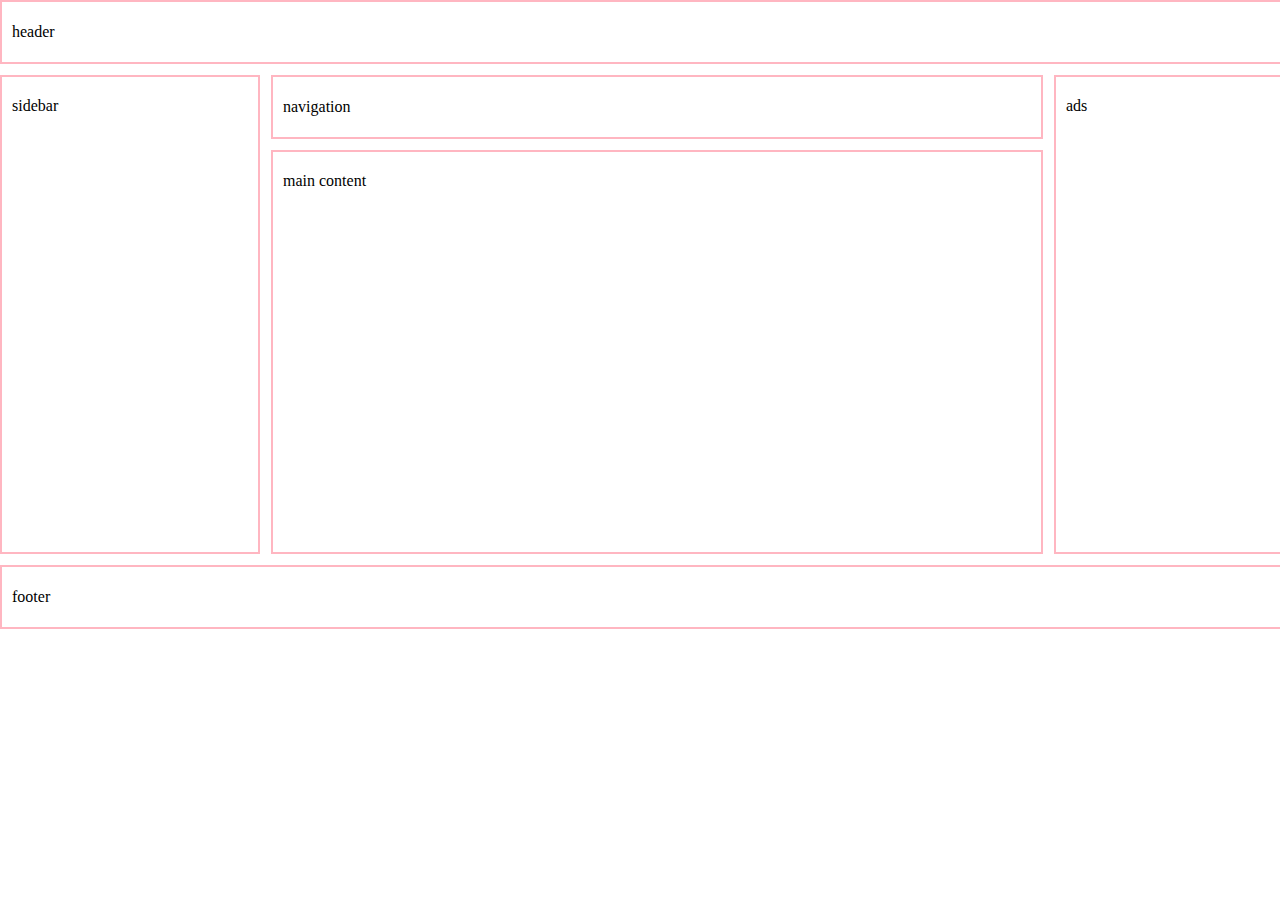
<file: HTML and CSS Assignments/GridLayout/Basic Part/index.html>
<!DOCTYPE html>
<html lang="en">
  <head>
    <meta charset="UTF-8" />
    <meta http-equiv="X-UA-Compatible" content="IE=edge" />
    <meta name="viewport" content="width=device-width, initial-scale=1.0" />
    <link rel="stylesheet" href="style.css" />
    <title>Document</title>
  </head>
  <body>
    <div class="parent">
      <div class="header">header</div>
      <div class="sidebar">sidebar</div>
      <div class="navigation">navigation</div>
      <div class="main">main content</div>
      <div class="ads">ads</div>
      <div class="footer">footer</div>
  </div>
  </body>
</html>
</file>
<file: DOM Assignments/Registration Form/styles.css>
@import url("https://fonts.googleapis.com/css2?family=Lato:wght@300;400;900&display=swap"); * {
  margin: 0px;
  padding: 0px;
  box-sizing: border-box;
}

body {
  font-family: Lato, sans-serif;
  color: #192140;
}

.main-container {
  background-color: #2a3253;
  width: 100%;
  height: auto;
  padding: 10px;
}

.form-container {
  background-color: #ffffff;
  margin: 10px auto;
  padding: 0px 85px;
  max-width: 890px;
  border-radius: 10px;
}

.heading {
  font-size: 24px;
  text-align: center;
  padding: 40px 0px;
  border-bottom: 3px solid #192140a1;
}

.field-group {
  margin: 15px 0px;
  display: flex;
  flex-direction: column;
  padding: 0px 25px;
}

.radiofield-group {
  margin-bottom: 10px;
  padding: 0px 25px;
}

.sublabel {
  font-size: 16px;
  margin-bottom: 5px;
  font-weight: 510;
}

.inputFields {
  width: 100%;
  padding: 0.375rem 0.75rem;
  font-size: 15px;
  line-height: 1.5;
  border: 1px solid #192140a1;
  border-radius: 7px;  
}

input[type="date" i] {
  font-family: 'Lato', sans-serif;
}

.buttonfield-group {
  display: flex;
  justify-content: center;
  padding: 20px 0px 35px;
}

button {
  font-size: 15px;
  line-height: 1.5;
  color: #ffffff;
  background-color: #2144d6;
  border: 1px solid #00000000;
  border-radius: 5px;
  padding: 0.375rem 0.75rem;
  width: 100px;
}

.buttonfield-group button:first-child {
  margin-right: 45px;
  background-color: #8e92a1;
}

.radioGroup {
  display: flex;
  flex-wrap: wrap;
}

.radioGroup div {
  margin-right: 109px;
  padding-top: 5px;
}

.error {
  width: 100%;
  margin-top: 0.25rem;
  font-size: 80%;
  color: #dc3545;
}

.highlight {
  border: 1px solid #ff0000;
}



@media only screen and (max-width: 767px) {
  .heading {
    font-size: 18px;
    padding: 25px 0px;
  }

  .form-container {
    padding: 0 10px;
  }

  .sublabel {
    font-size: 13px;
  }

  .inputFields {
    font-size: 12px;
  }

  .radioGroup div {
    font-size: 13px;
  }

  button {
    font-size: 13px;
    width: 90px
  }

  .error {
    font-size: 70%;
  }
}


@media only screen and (min-width: 768px) {
  .main-container {
    padding: 45px;
  }

  .form-container {
    padding: 0 20px;
  }
}


@media only screen and (min-width: 1024px) {
  .main-container {
    padding: 45px;
  }

  .form-container {
    padding: 0 45px;
  }
}
</file>
<file: HTML and CSS Assignments/Adjusting Images/style.css>
* {
    margin: 0%;
    padding: 0%;
    box-sizing: border-box;
}

.grid {
    display: grid;
    grid-template-columns: repeat(16, 1fr);
}

.navigation-container{
    grid-column: 1/17;
    font-family: sans-serif;
    color: #FFFFFF;
    background-color: #162040;
    display: flex;
    width: 100%;
    height: 50px;
}

.logo-text {
    display: flex;
    position: relative;
    align-items: center;
}

.logo-img {
    display: flex;
    position: absolute;
    width: 100px;
    height: 100px;
    left: 60px;
}

.navigation-text {
    display: flex;
    width: 100%;
    justify-content: flex-end;
    align-items: center;
}

li {
  display: inline-flex;
  margin-left: 27px;
}

@media only screen and (max-width: 767px) {
    .logo-text {
        display: flex;
        padding: 0px 30px;
    }
    .logo-img {
        display: none;
    }
    .navigation-text {
        display: none;
    }
}

@media only screen and (min-width: 768px) {
    .logo-img {
        display: flex;
        position: absolute;
        top: 0px;
    }
    .navigation-container {
        margin-top: 25px;
        display: flex;
    }
    .navigation-text {
        padding: 0px 60px;
    }
    .logo-text {
        display: none;
    }
}

@media only screen and (min-width: 1024px) {
    .logo-text {
        display: flex;
        padding: 0px 60px;
    }
    .logo-img {
        display: none;
    }
    .navigation-container {
        margin: 0px;
        display: flex;
    }
    .navigation-text {
        padding: 0px 60px;
    }
}
</file>
<file: HTML and CSS Assignments/CSS Selectors/style.css>
.red {
    color: red;
}

#blue {
    color: blue;
}

h2 {
    color: gray;
}

:root p {
    color: purple;
}
</file>
<file: HTML and CSS Assignments/Design Improvements/style.css>
@import url('https://fonts.googleapis.com/css2?family=Roboto:wght@100;400;700&display=swap');

* {
    padding: 0px;
    margin: 0px;
}

body {
    background-color: #4EF6AE;
    font-family: 'Roboto', sans-serif;
}

figure img {
    width: 100%;
}

.banner-container {
    display: flex;
    justify-content: center;
    position: relative;
    bottom: 105px;
}

.banner {
    background-color: white;
    border: 5px solid black;
    border-radius: 30px;
    height: 180px;
    width: 70%;
    padding: 30px 60px;
}

.banner-text {
    border-left: 10px solid #525453;
    padding: 0px 0px 9px 10px;
}

.squircle {
    width: 200px;
    border-radius: 100px 100px;
    padding: 10px 0px;
    text-align: center;
    margin-left: 20px;
    display: flex;
    justify-content: center;
    align-items: center;
}

.cta-container {
    display: flex;
    justify-content: center;
}

.banner {
    display: grid;
    grid-template-columns: 50% 50%;
    grid-template-rows: 1fr1fr;
}

.banner-text {
    grid-column: 1/3;
    grid-row: 1/2;
}

.cta-container {
    grid-column: 1/3;
    grid-row: 3/4;
}

/* Below is the CSS code for the new component as requested in the assignment instructions */

.banner-container2 {
    display: flex;
    justify-content: center;
    position: relative;
    bottom: 30px;
}

.banner2 {
    background-color: white;
    border: 5px solid black;
    border-radius: 30px;
    height: 250px;
    width: 50%;
    padding: 30px 60px;
}

.logo-img {
    width: 110px;
    height: 110px;
    padding: 0px 35px;
}

.logo-container {
    display: flex;
    justify-content: center;
    padding: 5px 0px 25px 0px;
}

.banner-text2 {
    display: flex;
    text-align: justify;
    padding: 0px 13px 0px 13px;
}
</file>
<file: HTML and CSS Assignments/Display and Position Properties/style.css>
*{
    margin:0;
    padding:0;
    box-sizing: border-box;
}
.container-quotation {
    display: flex;
    position: fixed;
    z-index: -2;
    right: 20%;
    bottom: 75%;
}
.container-items {
    width: 100vw;
    height: 500px;
    z-index: -1;
    position: fixed;
    top: 0;
    left: 0;

}

.container-items {
    text-align: center;
}

.item-1 {
    position: absolute;
    right: 0;
}

.item-1 {
    display: flex;
    align-items: center;
    justify-content: center;
}

.item-1{
    width: 150px;
    height: 150px;
    border: 5px solid black;
}



.item-2 {
    position: absolute;
    bottom: 0;
}

.item-2 {
    display: flex;
    align-items: center;
    justify-content: center;
}

.item-2{
    width: 150px;
    height: 150px;
    border: 5px solid black;
}

.box-1, .box-2, .box-3 {
    height: 150px;
    width: 150px;
    display: flex;
    align-items: center;
    justify-content: center;
    color: white;
}

.box-1 {
    background-color: red;
}
.box-2 {
    background-color: blue;
}
.box-3 {
    background-color: yellow;
}

.line-1, .line-2, .line-3, .line-4 {
    display: inline;
}

.hidden {
    display: none;
}
/* DO NOT EDIT THE CODE ABOVE */

/* START CODING BELOW line 87 👇🏽*/

.box-1 {
    position: fixed;
    right: 0;
}

.box-2.Cat {
    position: relative;
    top: 350px; 
    background-image: url('cat.png');
    background-size: contain;
}

.box-3 {
    margin-left: auto;
    margin-right: auto;
}

.hidden, .line-2, .line-3 {
    display: block;
}
</file>
<file: HTML and CSS Assignments/Flexbox/style.css>
/* CSS for the Easy Part */
.parent-aqua, .parent-bisque, .parent-blueviolet  {
    display: flex;
}

.parent-aqua {
    justify-content: center;
}

.parent-bisque {
    justify-content: center;
    align-items: center;
}

.parent-blueviolet {
    justify-content: end;
}


/* CSS for the Difficult Part */
.parent-box {
    border-radius: 5px;
    border: 3px solid black;
    display: flex;
    flex-direction: column;
    justify-content: space-between;
}

.top, .bottom {
    display: flex;
    justify-content: space-between;
}
</file>
<file: HTML and CSS Assignments/Specificity/style.css>
*{
    color: aquamarine;
}

.blue {
    color: blue;
}

.red{
    color: red;
}

/* Following the specificity rule, below are the codes to override the existing styles */

#box-1 .blue {
    color: purple;
}

#box-2 p {
    color: pink;
}

:root p {
    color: gray;
}
</file>
<file: HTML and CSS Assignments/Box Model/Advanced Part/style.css>
* {
    /* I created a font property for my output to look slightly like the provided design*/
   font-family: Verdana, Geneva, Tahoma, sans-serif;
}

.lorem-content {
    border: solid 1px gray;
    padding: 16px;
    height: 400px;
    width: 400px;
}

h1 {
    margin: 10px 5px;
    padding: 10px 12px 11px 13px;
}

p {
    padding: 6px 0px;
    margin: 0px 16px;
}
</file>
<file: HTML and CSS Assignments/Box Model/Basic Part/style.css>
* {
    /* I created a font property for my output to look slightly like the provided design*/
   font-family: Verdana, Geneva, Tahoma, sans-serif;
}

.lorem-content {
    border: solid 1px gray;
    padding: 16px;
    height: 400px;
    width: 400px;
}

h1 {
    margin-bottom: 14px;
}

p {
    color: red;
    padding-right: 38px;
}
</file>
<file: HTML and CSS Assignments/GridLayout/Advanced Part/style.css>
.parent {
    display: grid;
    grid-template-columns: repeat(4, 150px);
    grid-template-rows: repeat(2, 150px);
    gap: 20px;
}

.child {
    display: flex;
    flex-wrap: wrap;
    align-content: center;
    width: 100%;
    height: 100%;
    margin: 10px;
}

.text-content {
    grid-row: 1/3;
    grid-column: 1/3;
    font-family: Arial;
}

p {
    margin-left: 8px;
    font-size: 21px;
    line-height: 20px;
}

.img1 {
    grid-row: 1/2;
    grid-column: 3/4;
    background-image: url('jaxx1.jpg');
    background-size: contain;
}

.img2 {
    grid-row: 1/2;
    grid-column: 4/5;
    background-image: url('jaxx2.jpg');
    background-size: contain;
}

.img3 {
    grid-row: 2/3;
    grid-column: 3/5;
    background-image: url('jaxxfam.jpg');
    background-size: contain;
}
</file>
<file: HTML and CSS Assignments/GridLayout/Basic Part/style.css>
* {
    margin: 0px;
    padding: 0px;
}

.header, .sidebar, .navigation, .main, .ads, .footer {
    border: 2px solid lightpink;
    width: 100%;
    height: 100%;
}

/* DO NOT EDIT THE CODE ABOVE */

.parent {
    display: grid;
    grid-template-columns: 20% 60% 20%;
    grid-template-rows: 60px 60px 400px 60px;
    gap: 15px;
}

.header {
    grid-row: 1/2;
    grid-column: 1/5;
}

.sidebar {
    grid-row: 2/4;
    grid-column: 1/2;
}

.navigation {
    grid-row: 2/3;
    grid-column: 2/3;
}

.main {
    grid-row: 3/4;
    grid-column: 2/3;
}

.ads {
    grid-row: 2/4;
    grid-column: 3/5;
}

.footer {
    grid-row: 4/5;
    grid-column: 1/5;
}

/* Below are just supplementary codes to copy the font-style and text alignment as shown in the provided outcome */

.header, .navigation, .footer {
    font-family: Century Gothic;
    text-indent: 10px;
    display: flex;
    align-items: center;
}

.sidebar, .main, .ads {
    font-family: Century Gothic;
    text-indent: 10px;
    line-height: 58px;
}
</file>
